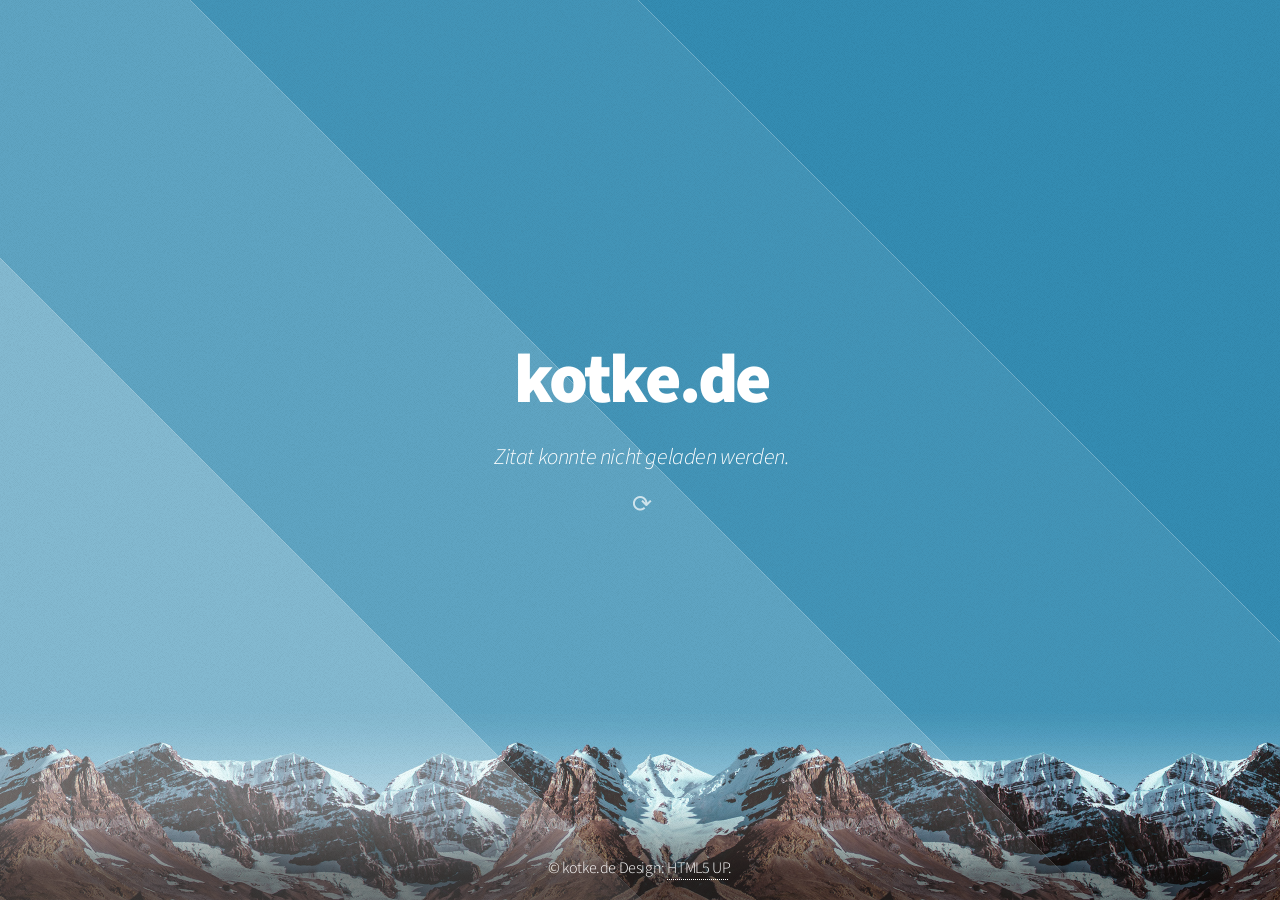
<file: index.html>
<!DOCTYPE HTML>
<!--
	Aerial by HTML5 UP
	html5up.net | @ajlkn
	Free for personal and commercial use under the CCA 3.0 license (html5up.net/license)
-->
<html>
	<head>
		<title>kotke.de</title>
		<meta charset="utf-8" />
		<meta name="viewport" content="width=device-width, initial-scale=1, user-scalable=no" />
		<link rel="stylesheet" href="assets/css/main.css" />
		<noscript><link rel="stylesheet" href="assets/css/noscript.css" /></noscript>
	</head>
	<body class="is-preload">
		<div id="wrapper">
			<div id="bg"></div>
			<div id="overlay"></div>
			<div id="main">

				<!-- Header -->
					<header id="header">
						<h1>kotke.de</h1>
						<br>
						<section id="zitat-box">
							<blockquote id="quote">
								Lade Zitat...
							</blockquote>
							<p id="author"></p>
							<button id="reload-btn" aria-label="Neues Zitat laden">
								⟳
							</button>
						</section>
					</header>

				<!-- Footer -->
					<footer id="footer">
						<span class="copyright">&copy; kotke.de Design: <a href="http://html5up.net">HTML5 UP</a>.</span>
					</footer>

			</div>
		</div>
		<script>
			window.onload = function() { document.body.classList.remove('is-preload'); }
			window.ontouchmove = function() { return false; }
			window.onorientationchange = function() { document.body.scrollTop = 0; }
		</script>
		<script>
			async function ladeZitat() {
			    try {
			        const response = await fetch(
			            'https://api.zitat-service.de/v1/quote?language=de'
			        );
			
			        const data = await response.json();
			
			        document.getElementById('quote').textContent =
			            '„' + data.quote + '“';
			
			        document.getElementById('author').textContent =
			            data.authorName
			                ? '— ' + data.authorName
			                : '';
			
			    } catch (error) {
			        document.getElementById('quote').textContent =
			            'Zitat konnte nicht geladen werden.';
			        document.getElementById('author').textContent = '';
			    }
			}

			document
				.getElementById('reload-btn')
				.addEventListener('click', ladeZitat);
			ladeZitat();
			</script>
	</body>
</html>
</file>
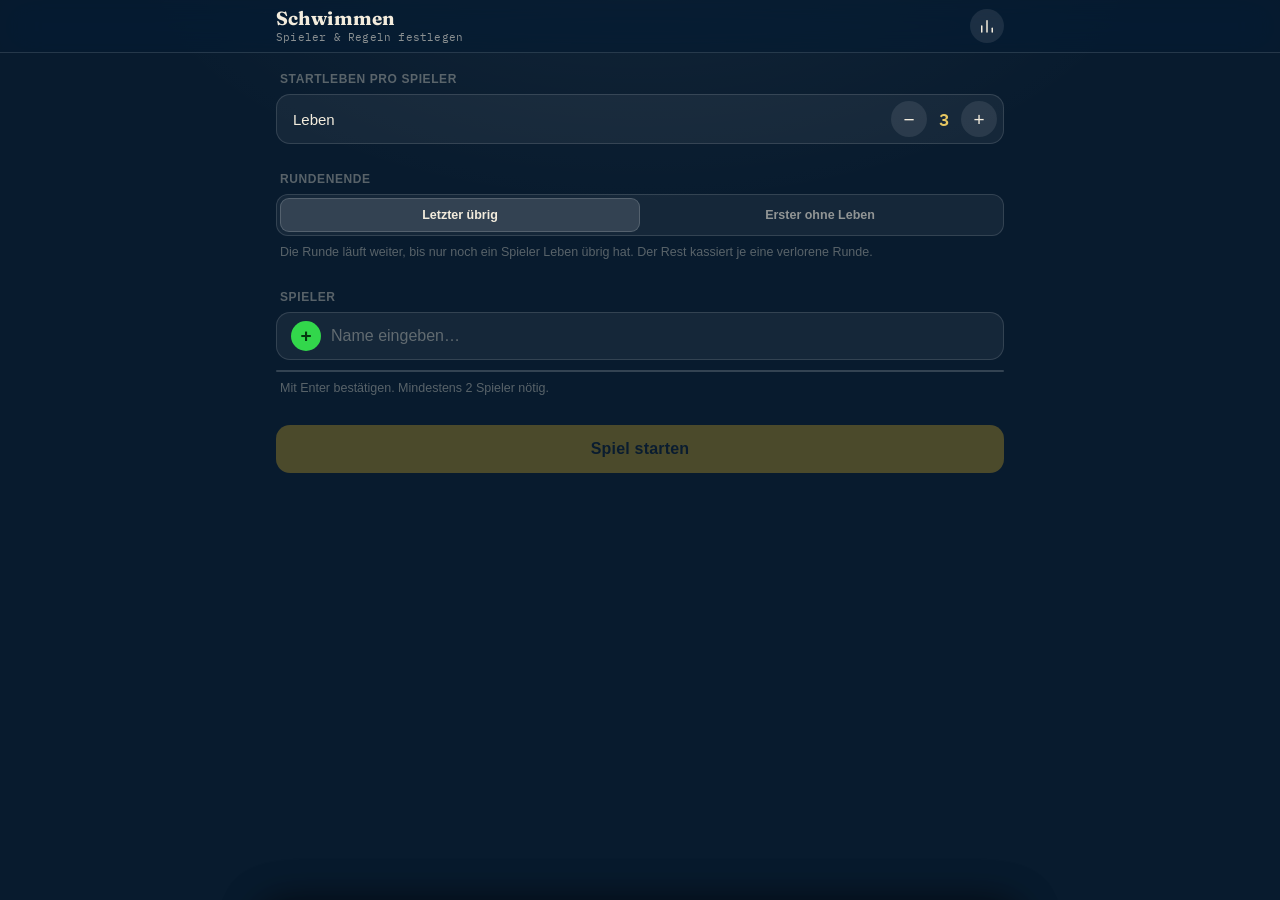
<file: schwimmen/index.html>
<!DOCTYPE html>
<html lang="de">
<head>
<meta charset="UTF-8">
<meta name="viewport" content="width=device-width, initial-scale=1.0, viewport-fit=cover, maximum-scale=1.0">
<title>Schwimmen — Lebenszähler</title>

<link rel="manifest" href="manifest.json">
<meta name="theme-color" content="#081B2E">
<link rel="icon" href="icon-192.png" type="image/png">
<link rel="apple-touch-icon" href="apple-touch-icon.png">
<meta name="apple-mobile-web-app-capable" content="yes">
<meta name="apple-mobile-web-app-status-bar-style" content="black-translucent">
<meta name="apple-mobile-web-app-title" content="Schwimmen">
<meta name="mobile-web-app-capable" content="yes">

<link rel="preconnect" href="https://fonts.googleapis.com">
<link href="https://fonts.googleapis.com/css2?family=Fraunces:opsz,wght@9..144,600;9..144,700&family=IBM+Plex+Mono:wght@500;600&display=swap" rel="stylesheet">
<link rel="stylesheet" href="css/styles.css">
</head>
<body>

<header class="topbar">
  <div class="topbar-inner">
    <div class="topbar-titles">
      <h1 class="topbar-title">Schwimmen</h1>
      <p class="topbar-subtitle" id="topbar-subtitle"></p>
    </div>
    <div class="topbar-actions">
      <button class="icon-btn" id="nav-newround-btn" type="button" aria-label="Neue Runde" style="display:none;">
        <svg viewBox="0 0 24 24" fill="none" stroke="currentColor" stroke-width="2" stroke-linecap="round" stroke-linejoin="round"><path d="M20 11a8 8 0 0 0-14.9-4"/><path d="M4 4v4h4"/><path d="M4 13a8 8 0 0 0 14.9 4"/><path d="M20 20v-4h-4"/></svg>
      </button>
      <button class="icon-btn" id="nav-overview-btn" type="button" aria-label="Übersicht">
        <svg viewBox="0 0 24 24" fill="none" stroke="currentColor" stroke-width="2" stroke-linecap="round" stroke-linejoin="round"><line x1="5" y1="20" x2="5" y2="12"/><line x1="12" y1="20" x2="12" y2="5"/><line x1="19" y1="20" x2="19" y2="15"/></svg>
      </button>
    </div>
  </div>
</header>

<main class="content">
  <!-- LOBBY -->
  <section id="lobby-screen" class="screen">

    <div class="section">
      <p class="section-label">Startleben pro Spieler</p>
      <div class="stepper-pill">
        <span class="stepper-label">Leben</span>
        <div class="stepper-controls">
          <button class="stepper-btn" id="lives-minus" type="button" aria-label="Weniger Startleben">−</button>
          <span class="stepper-value" id="lives-value">3</span>
          <button class="stepper-btn" id="lives-plus" type="button" aria-label="Mehr Startleben">+</button>
        </div>
      </div>
    </div>

    <div class="section">
      <p class="section-label">Rundenende</p>
      <div class="segmented" id="mode-toggle">
        <div class="segmented-thumb"></div>
        <button type="button" class="segmented-btn" id="mode-last-btn" data-mode="last">Letzter übrig</button>
        <button type="button" class="segmented-btn" id="mode-firstout-btn" data-mode="firstOut">Erster ohne Leben</button>
      </div>
      <p class="mode-hint" id="mode-hint"></p>
    </div>

    <div class="section">
      <p class="section-label">Spieler</p>
      <div class="add-row">
        <button class="plus-circle" id="add-player-btn" type="button" aria-label="Spieler hinzufügen">+</button>
        <input type="text" id="player-input" placeholder="Name eingeben…" maxlength="20">
      </div>
      <ul class="ios-list" id="player-list"></ul>
      <p class="section-footnote" id="lobby-hint"></p>
    </div>

    <button class="primary-btn" id="start-btn" disabled>Spiel starten</button>

    <div class="btn-stack" id="lobby-secondary-btns" style="display:none;">
      <button class="text-btn destructive" id="lobby-reset-all-btn" type="button">Alles zurücksetzen</button>
    </div>
  </section>

  <!-- GAME -->
  <section id="game-screen" class="screen" style="display:none;">
    <div class="tiles" id="tiles"></div>
  </section>
</main>

<!-- OVERVIEW SHEET -->
<div class="sheet-backdrop" id="overview-backdrop"></div>
<div class="sheet" id="overview-sheet">
  <div class="sheet-grabber"></div>
  <div class="sheet-header">
    <h2 class="sheet-title">Übersicht</h2>
    <button class="sheet-close" id="overview-close-btn" type="button" aria-label="Schließen">✕</button>
  </div>
  <table class="stats-table" id="stats-table">
    <thead>
      <tr>
        <th>Spieler</th>
        <th class="num">Siege</th>
        <th class="num">Verlorene Runden</th>
      </tr>
    </thead>
    <tbody id="stats-tbody"></tbody>
  </table>
  <p class="empty-hint" id="stats-empty-hint" style="display:none;">Noch keine Runde gespielt.</p>

  <div class="btn-stack">
    <button class="text-btn" id="overview-reset-stats-btn" type="button">Statistik zurücksetzen</button>
    <button class="text-btn destructive" id="overview-reset-all-btn" type="button">Alles zurücksetzen</button>
  </div>
</div>

<!-- WINNER SHEET -->
<div class="sheet-backdrop" id="winner-backdrop"></div>
<div class="sheet" id="winner-sheet">
  <div class="sheet-grabber"></div>
  <div class="winner-body">
    <div class="winner-eyebrow" id="winner-eyebrow">Letzter am Tisch</div>
    <h2 class="winner-name" id="winner-name">—</h2>
    <p class="winner-sub" id="winner-sub"></p>
  </div>
  <div class="btn-stack">
    <button class="primary-btn" id="winner-newround-btn" type="button">Neue Runde</button>
    <button class="text-btn" id="winner-overview-btn" type="button">Übersicht</button>
  </div>
</div>

<script type="module" src="js/main.js"></script>

</body>
</html>
</file>
<file: assets/css/noscript.css>
/*
	Aerial by HTML5 UP
	html5up.net | @ajlkn
	Free for personal and commercial use under the CCA 3.0 license (html5up.net/license)
*/

/* Wrapper */

	#wrapper {
		opacity: 1 !important;
	}

/* Overlay */

	#overlay {
		opacity: 1 !important;
	}

/* Header */

	#header {
		opacity: 1 !important;
	}

		#header nav li {
			opacity: 1 !important;
		}
</file>
<file: schwimmen/css/styles.css>
:root{
  --bg:#081B2E;
  --surface: rgba(255,255,255,0.055);
  --surface-2: rgba(255,255,255,0.09);
  --surface-3: rgba(255,255,255,0.13);
  --hairline: rgba(255,255,255,0.13);
  --cream:#F3ECDD;
  --cream-dim: rgba(243,236,221,0.56);
  --cream-faint: rgba(243,236,221,0.34);
  --ink:#0F2033;
  --brass:#C9A227;
  --brass-bright:#E7C761;
  --red:#FF453A;
  --card-red:#B23A2E;
  --green:#32D74B;
  --nav-h: 52px;
}
*{ box-sizing:border-box; -webkit-tap-highlight-color:transparent; }
html{ height:100%; touch-action:manipulation; }
body{
  margin:0;
  min-height:100%;
  touch-action:manipulation;
  background:
    radial-gradient(ellipse 900px 500px at 50% -10%, rgba(255,255,255,0.05), transparent 60%),
    var(--bg);
  color:var(--cream);
  font-family:-apple-system, BlinkMacSystemFont, "SF Pro Text", "SF Pro Display", "Helvetica Neue", Arial, sans-serif;
  -webkit-font-smoothing:antialiased;
  overscroll-behavior-y:none;
}
button, input{ font-family:inherit; }
button{ touch-action:manipulation; user-select:none; -webkit-user-select:none; }
::selection{ background:rgba(201,162,39,0.35); }

/* ---------- top bar ---------- */
.topbar{
  position:fixed; top:0; left:0; right:0; z-index:20;
  padding-top:env(safe-area-inset-top);
  background:rgba(8,27,46,0.72);
  -webkit-backdrop-filter:blur(20px) saturate(160%);
  backdrop-filter:blur(20px) saturate(160%);
  border-bottom:1px solid var(--hairline);
}
.topbar-inner{
  height:var(--nav-h);
  display:flex; align-items:center; justify-content:space-between;
  padding:0 16px;
  max-width:760px; margin:0 auto;
}
.topbar-titles{ display:flex; flex-direction:column; justify-content:center; min-width:0; }
.topbar-title{
  font-family:'Fraunces', serif;
  font-weight:700;
  font-size:19px;
  margin:0;
  letter-spacing:0.1px;
  line-height:1.1;
}
.topbar-subtitle{
  font-family:'IBM Plex Mono', monospace;
  font-size:10.5px;
  color:var(--cream-dim);
  margin:1px 0 0;
  letter-spacing:0.2px;
  white-space:nowrap; overflow:hidden; text-overflow:ellipsis;
}
.topbar-actions{ display:flex; align-items:center; gap:4px; flex-shrink:0; }

.icon-btn{
  width:34px; height:34px;
  border-radius:50%;
  border:none;
  background:var(--surface-2);
  color:var(--cream);
  display:flex; align-items:center; justify-content:center;
  cursor:pointer;
  transition:background .15s ease, transform .1s ease;
}
.icon-btn:active{ transform:scale(0.9); background:var(--surface-3); }
.icon-btn svg{ width:18px; height:18px; }

.content{
  max-width:760px; margin:0 auto;
  padding: calc(var(--nav-h) + env(safe-area-inset-top) + 20px) 16px calc(48px + env(safe-area-inset-bottom));
}

.screen{ animation:screenIn .32s cubic-bezier(.36,.66,.04,1); }
@keyframes screenIn{
  from{ opacity:0; transform:translateY(8px); }
  to{ opacity:1; transform:translateY(0); }
}

/* ---------- section / grouped list look ---------- */
.section{ margin-bottom:28px; }
.section-label{
  font-size:12px; font-weight:600;
  text-transform:uppercase; letter-spacing:0.6px;
  color:var(--cream-faint);
  margin:0 0 8px 4px;
}
.section-footnote{
  font-size:12.5px; color:var(--cream-faint);
  margin:8px 4px 0; line-height:1.4;
}

.card{
  background:var(--surface);
  border:1px solid var(--hairline);
  border-radius:16px;
}

/* ---------- stepper ---------- */
.stepper-pill{
  display:flex; align-items:center; justify-content:space-between;
  background:var(--surface); border:1px solid var(--hairline);
  border-radius:14px; padding:6px 6px;
}
.stepper-label{ font-size:15px; font-weight:500; padding-left:10px; }
.stepper-controls{ display:flex; align-items:center; gap:2px; }
.stepper-btn{
  width:36px; height:36px; border-radius:50%;
  border:none; background:var(--surface-2); color:var(--cream);
  font-size:19px; cursor:pointer; line-height:1;
  display:flex; align-items:center; justify-content:center;
  transition:background .15s ease, transform .08s ease;
}
.stepper-btn:active{ transform:scale(0.88); background:var(--surface-3); }
.stepper-value{
  font-family:'IBM Plex Mono', monospace; font-weight:600; font-size:17px;
  min-width:30px; text-align:center; color:var(--brass-bright);
}

/* ---------- segmented control ---------- */
.segmented{
  position:relative;
  display:flex;
  background:var(--surface);
  border:1px solid var(--hairline);
  border-radius:12px;
  padding:3px;
}
.segmented-thumb{
  position:absolute; top:3px; bottom:3px; left:3px;
  width:calc(50% - 3px);
  background:var(--surface-3);
  border:1px solid rgba(255,255,255,0.16);
  border-radius:9px;
  transition:transform .32s cubic-bezier(.36,.66,.04,1);
}
.segmented.mode-firstOut .segmented-thumb{ transform:translateX(100%); }
.segmented-btn{
  position:relative; z-index:1; flex:1;
  background:none; border:none;
  padding:10px 6px;
  font-size:12.5px; font-weight:600;
  color:var(--cream-dim);
  cursor:pointer;
  transition:color .2s ease;
}
.segmented-btn.active{ color:var(--cream); }
.mode-hint{ font-size:12.5px; color:var(--cream-faint); margin:8px 4px 0; line-height:1.4; }

/* ---------- add player row ---------- */
.add-row{
  display:flex; align-items:center; gap:10px;
  background:var(--surface); border:1px solid var(--hairline);
  border-radius:14px; padding:6px 8px 6px 14px;
  margin-bottom:10px;
}
.add-row input[type="text"]{
  flex:1; border:none; background:none; outline:none;
  color:var(--cream); font-size:16px; padding:8px 0;
}
.add-row input[type="text"]::placeholder{ color:var(--cream-faint); }
.plus-circle{
  width:30px; height:30px; border-radius:50%; flex-shrink:0;
  background:var(--green); border:none; color:#04380F;
  font-size:19px; font-weight:700; cursor:pointer;
  display:flex; align-items:center; justify-content:center;
  transition:transform .1s ease, opacity .15s ease;
}
.plus-circle:active{ transform:scale(0.88); }
.plus-circle:disabled{ opacity:0.3; }

/* ---------- ios-style grouped list ---------- */
.ios-list{
  list-style:none; margin:0; padding:0;
  background:var(--surface); border:1px solid var(--hairline);
  border-radius:14px; overflow:hidden;
}
.ios-row{
  display:flex; align-items:center; justify-content:space-between;
  padding:12px 14px; min-height:48px;
  border-bottom:1px solid var(--hairline);
}
.ios-row:last-child{ border-bottom:none; }
.ios-row-text{ font-size:15.5px; }
.played-tag{
  font-family:'IBM Plex Mono', monospace; font-size:11px;
  color:var(--cream-faint); margin-left:8px;
}
.minus-circle{
  width:24px; height:24px; border-radius:50%; flex-shrink:0;
  background:var(--red); border:none; color:#fff;
  font-size:16px; font-weight:700; line-height:1; cursor:pointer;
  display:flex; align-items:center; justify-content:center;
  transition:transform .1s ease;
}
.minus-circle:active{ transform:scale(0.85); }

.empty-hint{ font-size:14px; color:var(--cream-faint); margin:14px 6px 0; text-align:center; }

/* ---------- buttons ---------- */
.primary-btn{
  width:100%; padding:15px; border:none; border-radius:14px;
  background:var(--brass); color:var(--ink);
  font-size:16px; font-weight:700; letter-spacing:0.2px;
  cursor:pointer;
  transition:opacity .12s ease, transform .1s ease;
}
.primary-btn:active:not(:disabled){ opacity:0.72; transform:scale(0.99); }
.primary-btn:disabled{ opacity:0.35; cursor:not-allowed; }

.text-btn{
  width:100%; padding:13px; border:none; border-radius:14px;
  background:var(--surface); border:1px solid var(--hairline);
  color:var(--cream); font-size:15px; font-weight:500;
  cursor:pointer; transition:background .15s ease, opacity .12s ease;
}
.text-btn:active{ opacity:0.6; }
.text-btn.destructive{ color:var(--red); }

.btn-stack{ display:flex; flex-direction:column; gap:10px; margin-top:10px; }

/* ---------- game screen ---------- */
.tiles{
  display:grid;
  grid-template-columns:repeat(auto-fill, minmax(168px,1fr));
  gap:12px;
}
.tile{
  position:relative;
  background:var(--surface);
  border:1px solid var(--hairline);
  border-radius:16px;
  padding:16px 14px 14px;
  overflow:hidden;
  transition:opacity .3s ease, filter .3s ease;
}
.tile.out{ opacity:0.5; filter:grayscale(0.7); }
.tile.safe{
  border-color: rgba(50,215,75,0.4);
  box-shadow: 0 0 0 1px rgba(50,215,75,0.25) inset;
}

.tile-top{ display:flex; align-items:flex-start; justify-content:space-between; margin-bottom:12px; gap:6px; }
.tile-name{
  font-size:16.5px; font-weight:600;
  word-break:break-word; line-height:1.25;
}
.undo-btn{
  width:28px; height:28px; border-radius:50%; flex-shrink:0;
  background:var(--surface-2); border:none; color:var(--cream-dim);
  cursor:pointer; display:flex; align-items:center; justify-content:center;
  transition:background .15s ease, transform .1s ease;
}
.undo-btn svg{ width:14px; height:14px; }
.undo-btn:active:not(:disabled){ transform:scale(0.85); }
.undo-btn:disabled{ opacity:0.25; }

/* ---------- life cards: fanned hand ---------- */
.cards-fan{
  display:flex; align-items:flex-end;
  height:52px; padding:0 6px 4px 2px;
  margin-bottom:14px;
  transition:opacity .35s ease, filter .35s ease;
}
.tile.safe .cards-fan{
  opacity:0.3;
  filter:saturate(0.5) grayscale(0.2);
}
.life-card{
  --fan-rotate: 0deg;
  --fan-lift: 0px;
  position:relative;
  width:28px; height:40px; flex-shrink:0;
  border-radius:5px;
  background:linear-gradient(150deg, var(--cream), #E4DAC4);
  border:1px solid rgba(0,0,0,0.22);
  box-shadow:0 2px 5px rgba(0,0,0,0.3), 0 0 0 1px rgba(255,255,255,0.04) inset;
  transform-origin:center bottom;
  transform:rotate(var(--fan-rotate)) translateY(var(--fan-lift));
  transition:transform .4s cubic-bezier(.34,1.56,.64,1), background .35s ease, opacity .3s ease, box-shadow .35s ease;
}
.life-card:not(:first-child){ margin-left:-13px; }
.life-card .pip{
  position:absolute;
  font-family:Georgia,'Times New Roman',serif;
  font-size:11px; font-weight:700; line-height:1;
}
.life-card .pip.top{ top:3px; left:3px; }
.life-card .pip.bottom{ bottom:3px; right:3px; transform:rotate(180deg); }
.life-card.suit-red .pip{ color:var(--card-red); }
.life-card.suit-black .pip{ color:var(--ink); }

/* Karte fliegt beim Verlieren komplett weg, statt nur abgedunkelt zu werden */
.life-card.leaving{
  transform:rotate(calc(var(--fan-rotate) + 12deg)) translateY(calc(var(--fan-lift) + 30px)) scale(0.7) !important;
  opacity:0;
  pointer-events:none;
}
/* Karte poppt beim Zurückgeben (Undo) sichtbar rein */
.life-card.entering{
  transform:scale(0.5) translateY(24px) !important;
  opacity:0;
}

.minus-btn{
  width:100%; padding:10px; border:none; border-radius:10px;
  background:rgba(255,69,58,0.9); color:#fff;
  font-size:13.5px; font-weight:600; cursor:pointer;
  transition:opacity .12s ease, transform .1s ease;
}
.minus-btn:active:not(:disabled){ opacity:0.7; transform:scale(0.98); }
.minus-btn:disabled{ opacity:0.28; cursor:not-allowed; }

.safe-btn{
  width:100%; margin-top:8px; padding:7px; border-radius:8px;
  background:transparent; border:1px dashed rgba(255,255,255,0.16);
  color:var(--cream-faint); font-size:11.5px; font-weight:500;
  display:flex; align-items:center; justify-content:center; gap:5px;
  cursor:pointer; transition:background .15s ease, opacity .12s ease, transform .1s ease, border-color .15s ease, color .15s ease;
}
.safe-btn svg{ width:12px; height:12px; flex-shrink:0; opacity:0.75; }
.safe-btn:active:not(:disabled){ opacity:0.6; transform:scale(0.98); }
.safe-btn:disabled{ opacity:0.22; cursor:not-allowed; }
.safe-btn.is-active{
  background:rgba(50,215,75,0.1); border:1px solid rgba(50,215,75,0.35);
  color:var(--green); font-weight:600;
}

.stamp{
  position:absolute; top:40%; left:50%;
  transform:translate(-50%,-50%) rotate(-16deg);
  font-family:'Fraunces', serif; font-weight:700; font-size:19px;
  border-radius:8px;
  padding:2px 9px; letter-spacing:1.5px;
  opacity:0; pointer-events:none; transition:opacity .3s ease;
}
.stamp.raus-stamp{ color:var(--red); border:2.5px solid var(--red); }
.stamp.safe-stamp{ color:var(--green); border:2.5px solid var(--green); transform:translate(-50%,-50%) rotate(11deg); }
.tile.out .stamp.raus-stamp{ opacity:0.9; }
.tile.safe .stamp.safe-stamp{ opacity:0.9; }

/* ---------- bottom sheets ---------- */
.sheet-backdrop{
  position:fixed; inset:0; z-index:40;
  background:rgba(0,0,0,0.5);
  opacity:0; pointer-events:none;
  transition:opacity .28s ease;
}
.sheet-backdrop.open{ opacity:1; pointer-events:auto; }

.sheet{
  position:fixed; left:0; right:0; bottom:0; z-index:41;
  max-width:760px; margin:0 auto;
  background:#0D2740;
  border:1px solid var(--hairline);
  border-bottom:none;
  border-radius:22px 22px 0 0;
  padding:10px 20px calc(24px + env(safe-area-inset-bottom));
  max-height:82vh; overflow-y:auto;
  transform:translateY(105%);
  transition:transform .36s cubic-bezier(.32,.72,0,1);
  box-shadow:0 -10px 40px rgba(0,0,0,0.4);
}
.sheet.open{ transform:translateY(0); }
.sheet-grabber{
  width:36px; height:5px; border-radius:3px;
  background:var(--surface-3); margin:2px auto 14px;
}
.sheet-header{
  display:flex; align-items:center; justify-content:space-between;
  margin-bottom:16px;
}
.sheet-title{ font-family:'Fraunces', serif; font-weight:700; font-size:20px; margin:0; }
.sheet-close{
  width:30px; height:30px; border-radius:50%; border:none;
  background:var(--surface-2); color:var(--cream-dim); font-size:15px;
  cursor:pointer; display:flex; align-items:center; justify-content:center;
}
.sheet-close:active{ transform:scale(0.9); }

/* stats table */
.stats-table{ width:100%; border-collapse:collapse; margin:4px 0 4px; }
.stats-table th, .stats-table td{
  text-align:left; padding:11px 8px;
  border-bottom:1px solid var(--hairline);
  font-size:14px;
}
.stats-table th{
  font-size:10.5px; text-transform:uppercase; letter-spacing:0.6px;
  color:var(--cream-faint); font-weight:600;
}
.stats-table td.num, .stats-table th.num{ text-align:center; font-family:'IBM Plex Mono', monospace; }
.stats-table tr:last-child td{ border-bottom:none; }
.rank-badge{
  display:inline-flex; align-items:center; justify-content:center;
  width:20px; height:20px; border-radius:50%;
  background:rgba(201,162,39,0.18); color:var(--brass-bright);
  font-family:'IBM Plex Mono', monospace; font-size:10.5px; margin-right:8px;
}
.win-count{ color:var(--green); font-weight:600; }
.loss-count{ color:var(--red); font-weight:600; }

/* winner sheet */
.winner-body{ text-align:center; padding:14px 4px 4px; }
.winner-eyebrow{
  font-size:12px; letter-spacing:1.6px; text-transform:uppercase;
  color:var(--brass-bright); margin-bottom:8px; font-weight:600;
}
.winner-name{
  font-family:'Fraunces', serif; font-weight:700; font-size:32px; margin:0 0 8px;
}
.winner-sub{ font-size:14px; color:var(--cream-dim); margin:0 0 22px; min-height:1px; }
.sheet.loss-style .winner-eyebrow{ color:#FF8B80; }
.sheet.loss-style .winner-name{ color:#FF8B80; }

@media (max-width:420px){
  .tiles{ grid-template-columns:1fr 1fr; }
}
</file>
<file: assets/css/main.css>
@import url("https://fonts.googleapis.com/css?family=Source+Sans+Pro:300,900");
@import url("fontawesome-all.min.css");

/*
	Aerial by HTML5 UP
	html5up.net | @ajlkn
	Free for personal and commercial use under the CCA 3.0 license (html5up.net/license)
*/

html, body, div, span, applet, object,
iframe, h1, h2, h3, h4, h5, h6, p, blockquote,
pre, a, abbr, acronym, address, big, cite,
code, del, dfn, em, img, ins, kbd, q, s, samp,
small, strike, strong, sub, sup, tt, var, b,
u, i, center, dl, dt, dd, ol, ul, li, fieldset,
form, label, legend, table, caption, tbody,
tfoot, thead, tr, th, td, article, aside,
canvas, details, embed, figure, figcaption,
footer, header, hgroup, menu, nav, output, ruby,
section, summary, time, mark, audio, video {
	margin: 0;
	padding: 0;
	border: 0;
	font-size: 100%;
	font: inherit;
	vertical-align: baseline;}

article, aside, details, figcaption, figure,
footer, header, hgroup, menu, nav, section {
	display: block;}

body {
	line-height: 1;
}

ol, ul {
	list-style: none;
}

#reload-btn {
    background: none;
    border: none;
    color: inherit;
    font-size: 1.5rem;
    cursor: pointer;
    padding: 0.25rem;
    transition: transform 0.3s ease, opacity 0.2s ease;
    opacity: 0.7;
}

#reload-btn:hover {
    opacity: 1;
    transform: rotate(180deg);
}

#reload-btn:focus {
    outline: none;
    box-shadow: none;
}

#reload-btn.loading {
    animation: spin .6s linear;
}

@keyframes spin {
    from { transform: rotate(0deg); }
    to   { transform: rotate(360deg); }
}


#quote {
    font-size: 1.4rem;
    font-style: italic;
}

blockquote, q {
	quotes: none;
}

	blockquote:before, blockquote:after, q:before, q:after {
		content: '';
		content: none;
	}

table {
	border-collapse: collapse;
	border-spacing: 0;
}

body {
	-webkit-text-size-adjust: none;
}

mark {
	background-color: transparent;
	color: inherit;
}

input::-moz-focus-inner {
	border: 0;
	padding: 0;
}

input, select, textarea {
	-moz-appearance: none;
	-webkit-appearance: none;
	-ms-appearance: none;
	appearance: none;
}

/* Basic */

	html {
		box-sizing: border-box;
	}

	*, *:before, *:after {
		box-sizing: inherit;
	}

	body {
		background: #fff;
		overflow: hidden;
	}

		body.is-preload *, body.is-preload *:before, body.is-preload *:after {
			-moz-animation: none !important;
			-webkit-animation: none !important;
			-ms-animation: none !important;
			animation: none !important;
			-moz-transition: none !important;
			-webkit-transition: none !important;
			-ms-transition: none !important;
			transition: none !important;
		}

	body, input, select, textarea {
		color: #fff;
		font-family: 'Source Sans Pro', sans-serif;
		font-size: 15pt;
		font-weight: 300 !important;
		letter-spacing: -0.025em;
		line-height: 1.75em;
	}

	a {
		-moz-transition: border-color 0.2s ease-in-out;
		-webkit-transition: border-color 0.2s ease-in-out;
		-ms-transition: border-color 0.2s ease-in-out;
		transition: border-color 0.2s ease-in-out;
		border-bottom: dotted 1px;
		color: inherit;
		outline: 0;
		text-decoration: none;
	}

		a:hover {
			border-color: transparent;
		}

/* Icon */

	.icon {
		text-decoration: none;
		position: relative;
	}

		.icon:before {
			-moz-osx-font-smoothing: grayscale;
			-webkit-font-smoothing: antialiased;
			display: inline-block;
			font-style: normal;
			font-variant: normal;
			text-rendering: auto;
			line-height: 1;
			text-transform: none !important;
			font-family: 'Font Awesome 5 Free';
			font-weight: 400;
		}

		.icon > .label {
			display: none;
		}

		.icon.solid:before {
			font-weight: 900;
		}

		.icon.brands:before {
			font-family: 'Font Awesome 5 Brands';
		}

/* Wrapper */

	@-moz-keyframes wrapper {
		0% {
			opacity: 0;
		}

		100% {
			opacity: 1;
		}
	}

	@-webkit-keyframes wrapper {
		0% {
			opacity: 0;
		}

		100% {
			opacity: 1;
		}
	}

	@-ms-keyframes wrapper {
		0% {
			opacity: 0;
		}

		100% {
			opacity: 1;
		}
	}

	@keyframes wrapper {
		0% {
			opacity: 0;
		}

		100% {
			opacity: 1;
		}
	}

	#wrapper {
		-moz-animation: wrapper 3s forwards;
		-webkit-animation: wrapper 3s forwards;
		-ms-animation: wrapper 3s forwards;
		animation: wrapper 3s forwards;
		height: 100%;
		left: 0;
		opacity: 0;
		position: fixed;
		top: 0;
		width: 100%;
	}

/* BG */

	#bg {
		-moz-animation: bg 60s linear infinite;
		-webkit-animation: bg 60s linear infinite;
		-ms-animation: bg 60s linear infinite;
		animation: bg 60s linear infinite;
		-moz-backface-visibility: hidden;
		-webkit-backface-visibility: hidden;
		-ms-backface-visibility: hidden;
		backface-visibility: hidden;
		-moz-transform: translate3d(0,0,0);
		-webkit-transform: translate3d(0,0,0);
		-ms-transform: translate3d(0,0,0);
		transform: translate3d(0,0,0);
	/* Set your background with this */

		background: #348cb2 url("images/bg.jpg") bottom left;
		background-repeat: repeat-x;
		height: 100%;
		left: 0;
		opacity: 1;
		position: fixed;
		top: 0;
	}

	@-moz-keyframes bg {
		0% {
			-moz-transform: translate3d(0,0,0);
			-webkit-transform: translate3d(0,0,0);
			-ms-transform: translate3d(0,0,0);
			transform: translate3d(0,0,0);
		}

		100% {
			-moz-transform: translate3d(-2250px,0,0);
			-webkit-transform: translate3d(-2250px,0,0);
			-ms-transform: translate3d(-2250px,0,0);
			transform: translate3d(-2250px,0,0);
		}
	}

	@-webkit-keyframes bg {
		0% {
			-moz-transform: translate3d(0,0,0);
			-webkit-transform: translate3d(0,0,0);
			-ms-transform: translate3d(0,0,0);
			transform: translate3d(0,0,0);
		}

		100% {
			-moz-transform: translate3d(-2250px,0,0);
			-webkit-transform: translate3d(-2250px,0,0);
			-ms-transform: translate3d(-2250px,0,0);
			transform: translate3d(-2250px,0,0);
		}
	}

	@-ms-keyframes bg {
		0% {
			-moz-transform: translate3d(0,0,0);
			-webkit-transform: translate3d(0,0,0);
			-ms-transform: translate3d(0,0,0);
			transform: translate3d(0,0,0);
		}

		100% {
			-moz-transform: translate3d(-2250px,0,0);
			-webkit-transform: translate3d(-2250px,0,0);
			-ms-transform: translate3d(-2250px,0,0);
			transform: translate3d(-2250px,0,0);
		}
	}

	@keyframes bg {
		0% {
			-moz-transform: translate3d(0,0,0);
			-webkit-transform: translate3d(0,0,0);
			-ms-transform: translate3d(0,0,0);
			transform: translate3d(0,0,0);
		}

		100% {
			-moz-transform: translate3d(-2250px,0,0);
			-webkit-transform: translate3d(-2250px,0,0);
			-ms-transform: translate3d(-2250px,0,0);
			transform: translate3d(-2250px,0,0);
		}
	}

	#bg {
		background-size: 2250px auto;
		width: 6750px;
	}

/* Overlay */

	@-moz-keyframes overlay {
		0% {
			opacity: 0;
		}

		100% {
			opacity: 1;
		}
	}

	@-webkit-keyframes overlay {
		0% {
			opacity: 0;
		}

		100% {
			opacity: 1;
		}
	}

	@-ms-keyframes overlay {
		0% {
			opacity: 0;
		}

		100% {
			opacity: 1;
		}
	}

	@keyframes overlay {
		0% {
			opacity: 0;
		}

		100% {
			opacity: 1;
		}
	}

	#overlay {
		-moz-animation: overlay 1.5s 1.5s forwards;
		-webkit-animation: overlay 1.5s 1.5s forwards;
		-ms-animation: overlay 1.5s 1.5s forwards;
		animation: overlay 1.5s 1.5s forwards;
		background-attachment: fixed, fixed;
		background-image: url("images/overlay-pattern.png"), url("images/overlay.svg");
		background-position: top left, center center;
		background-repeat: repeat, no-repeat;
		background-size: auto, cover;
		height: 100%;
		left: 0;
		opacity: 0;
		position: fixed;
		top: 0;
		width: 100%;
	}

/* Main */

	#main {
		height: 100%;
		left: 0;
		position: fixed;
		text-align: center;
		top: 0;
		width: 100%;
	}

		#main:before {
			content: '';
			display: inline-block;
			height: 100%;
			margin-right: 0;
			vertical-align: middle;
			width: 1px;
		}

/* Header */

	@-moz-keyframes header {
		0% {
			-moz-transform: translate3d(0,1em,0);
			-webkit-transform: translate3d(0,1em,0);
			-ms-transform: translate3d(0,1em,0);
			transform: translate3d(0,1em,0);
			opacity: 0;
		}

		100% {
			-moz-transform: translate3d(0,0,0);
			-webkit-transform: translate3d(0,0,0);
			-ms-transform: translate3d(0,0,0);
			transform: translate3d(0,0,0);
			opacity: 1;
		}
	}

	@-webkit-keyframes header {
		0% {
			-moz-transform: translate3d(0,1em,0);
			-webkit-transform: translate3d(0,1em,0);
			-ms-transform: translate3d(0,1em,0);
			transform: translate3d(0,1em,0);
			opacity: 0;
		}

		100% {
			-moz-transform: translate3d(0,0,0);
			-webkit-transform: translate3d(0,0,0);
			-ms-transform: translate3d(0,0,0);
			transform: translate3d(0,0,0);
			opacity: 1;
		}
	}

	@-ms-keyframes header {
		0% {
			-moz-transform: translate3d(0,1em,0);
			-webkit-transform: translate3d(0,1em,0);
			-ms-transform: translate3d(0,1em,0);
			transform: translate3d(0,1em,0);
			opacity: 0;
		}

		100% {
			-moz-transform: translate3d(0,0,0);
			-webkit-transform: translate3d(0,0,0);
			-ms-transform: translate3d(0,0,0);
			transform: translate3d(0,0,0);
			opacity: 1;
		}
	}

	@keyframes header {
		0% {
			-moz-transform: translate3d(0,1em,0);
			-webkit-transform: translate3d(0,1em,0);
			-ms-transform: translate3d(0,1em,0);
			transform: translate3d(0,1em,0);
			opacity: 0;
		}

		100% {
			-moz-transform: translate3d(0,0,0);
			-webkit-transform: translate3d(0,0,0);
			-ms-transform: translate3d(0,0,0);
			transform: translate3d(0,0,0);
			opacity: 1;
		}
	}

	@-moz-keyframes nav-icons {
		0% {
			-moz-transform: translate3d(0,1em,0);
			-webkit-transform: translate3d(0,1em,0);
			-ms-transform: translate3d(0,1em,0);
			transform: translate3d(0,1em,0);
			opacity: 0;
		}

		100% {
			-moz-transform: translate3d(0,0,0);
			-webkit-transform: translate3d(0,0,0);
			-ms-transform: translate3d(0,0,0);
			transform: translate3d(0,0,0);
			opacity: 1;
		}
	}

	@-webkit-keyframes nav-icons {
		0% {
			-moz-transform: translate3d(0,1em,0);
			-webkit-transform: translate3d(0,1em,0);
			-ms-transform: translate3d(0,1em,0);
			transform: translate3d(0,1em,0);
			opacity: 0;
		}

		100% {
			-moz-transform: translate3d(0,0,0);
			-webkit-transform: translate3d(0,0,0);
			-ms-transform: translate3d(0,0,0);
			transform: translate3d(0,0,0);
			opacity: 1;
		}
	}

	@-ms-keyframes nav-icons {
		0% {
			-moz-transform: translate3d(0,1em,0);
			-webkit-transform: translate3d(0,1em,0);
			-ms-transform: translate3d(0,1em,0);
			transform: translate3d(0,1em,0);
			opacity: 0;
		}

		100% {
			-moz-transform: translate3d(0,0,0);
			-webkit-transform: translate3d(0,0,0);
			-ms-transform: translate3d(0,0,0);
			transform: translate3d(0,0,0);
			opacity: 1;
		}
	}

	@keyframes nav-icons {
		0% {
			-moz-transform: translate3d(0,1em,0);
			-webkit-transform: translate3d(0,1em,0);
			-ms-transform: translate3d(0,1em,0);
			transform: translate3d(0,1em,0);
			opacity: 0;
		}

		100% {
			-moz-transform: translate3d(0,0,0);
			-webkit-transform: translate3d(0,0,0);
			-ms-transform: translate3d(0,0,0);
			transform: translate3d(0,0,0);
			opacity: 1;
		}
	}

	#header {
		-moz-animation: header 1s 2.25s forwards;
		-webkit-animation: header 1s 2.25s forwards;
		-ms-animation: header 1s 2.25s forwards;
		animation: header 1s 2.25s forwards;
		-moz-backface-visibility: hidden;
		-webkit-backface-visibility: hidden;
		-ms-backface-visibility: hidden;
		backface-visibility: hidden;
		-moz-transform: translate3d(0,0,0);
		-webkit-transform: translate3d(0,0,0);
		-ms-transform: translate3d(0,0,0);
		transform: translate3d(0,0,0);
		cursor: default;
		display: inline-block;
		opacity: 0;
		position: relative;
		text-align: center;
		top: -1em;
		vertical-align: middle;
		width: 90%;
	}

		#header h1 {
			font-size: 4.35em;
			font-weight: 900;
			letter-spacing: -0.035em;
			line-height: 1em;
		}

		#header p {
			font-size: 1.25em;
			margin: 0.75em 0 0.25em 0;
			opacity: 0.75;
		}

		#header nav {
			margin: 1.5em 0 0 0;
		}

			#header nav li {
				-moz-animation: nav-icons 0.5s ease-in-out forwards;
				-webkit-animation: nav-icons 0.5s ease-in-out forwards;
				-ms-animation: nav-icons 0.5s ease-in-out forwards;
				animation: nav-icons 0.5s ease-in-out forwards;
				-moz-backface-visibility: hidden;
				-webkit-backface-visibility: hidden;
				-ms-backface-visibility: hidden;
				backface-visibility: hidden;
				-moz-transform: translate3d(0,0,0);
				-webkit-transform: translate3d(0,0,0);
				-ms-transform: translate3d(0,0,0);
				transform: translate3d(0,0,0);
				display: inline-block;
				height: 5.35em;
				line-height: 5.885em;
				opacity: 0;
				position: relative;
				top: 0;
				width: 5.35em;
			}

				#header nav li:nth-child(1) {
					-moz-animation-delay: 2.5s;
					-webkit-animation-delay: 2.5s;
					-ms-animation-delay: 2.5s;
					animation-delay: 2.5s;
				}

				#header nav li:nth-child(2) {
					-moz-animation-delay: 2.75s;
					-webkit-animation-delay: 2.75s;
					-ms-animation-delay: 2.75s;
					animation-delay: 2.75s;
				}

				#header nav li:nth-child(3) {
					-moz-animation-delay: 3s;
					-webkit-animation-delay: 3s;
					-ms-animation-delay: 3s;
					animation-delay: 3s;
				}

				#header nav li:nth-child(4) {
					-moz-animation-delay: 3.25s;
					-webkit-animation-delay: 3.25s;
					-ms-animation-delay: 3.25s;
					animation-delay: 3.25s;
				}

				#header nav li:nth-child(5) {
					-moz-animation-delay: 3.5s;
					-webkit-animation-delay: 3.5s;
					-ms-animation-delay: 3.5s;
					animation-delay: 3.5s;
				}

				#header nav li:nth-child(6) {
					-moz-animation-delay: 3.75s;
					-webkit-animation-delay: 3.75s;
					-ms-animation-delay: 3.75s;
					animation-delay: 3.75s;
				}

				#header nav li:nth-child(7) {
					-moz-animation-delay: 4s;
					-webkit-animation-delay: 4s;
					-ms-animation-delay: 4s;
					animation-delay: 4s;
				}

				#header nav li:nth-child(8) {
					-moz-animation-delay: 4.25s;
					-webkit-animation-delay: 4.25s;
					-ms-animation-delay: 4.25s;
					animation-delay: 4.25s;
				}

				#header nav li:nth-child(9) {
					-moz-animation-delay: 4.5s;
					-webkit-animation-delay: 4.5s;
					-ms-animation-delay: 4.5s;
					animation-delay: 4.5s;
				}

				#header nav li:nth-child(10) {
					-moz-animation-delay: 4.75s;
					-webkit-animation-delay: 4.75s;
					-ms-animation-delay: 4.75s;
					animation-delay: 4.75s;
				}

			#header nav a {
				-webkit-tap-highlight-color: rgba(0, 0, 0, 0);
				-webkit-touch-callout: none;
				border: 0;
				display: inline-block;
			}

				#header nav a:before {
					-moz-transition: all 0.2s ease-in-out;
					-webkit-transition: all 0.2s ease-in-out;
					-ms-transition: all 0.2s ease-in-out;
					transition: all 0.2s ease-in-out;
					border-radius: 100%;
					border: solid 1px #fff;
					display: block;
					font-size: 1.75em;
					height: 2.5em;
					line-height: 2.5em;
					position: relative;
					text-align: center;
					top: 0;
					width: 2.5em;
				}

				#header nav a:hover {
					font-size: 1.1em;
				}

					#header nav a:hover:before {
						background-color: rgba(255, 255, 255, 0.175);
						color: #fff;
					}

				#header nav a:active {
					font-size: 0.95em;
					background: none;
				}

					#header nav a:active:before {
						background-color: rgba(255, 255, 255, 0.35);
						color: #fff;
					}

				#header nav a span {
					display: none;
				}

/* Footer */

	#footer {
		background-image: -moz-linear-gradient(top, rgba(0,0,0,0), rgba(0,0,0,0.5) 75%);
		background-image: -webkit-linear-gradient(top, rgba(0,0,0,0), rgba(0,0,0,0.5) 75%);
		background-image: -ms-linear-gradient(top, rgba(0,0,0,0), rgba(0,0,0,0.5) 75%);
		background-image: linear-gradient(top, rgba(0,0,0,0), rgba(0,0,0,0.5) 75%);
		bottom: 0;
		cursor: default;
		height: 6em;
		left: 0;
		line-height: 8em;
		position: absolute;
		text-align: center;
		width: 100%;
	}

/* Wide */

	@media screen and (max-width: 1680px) {

		/* Basic */

			body, input, select, textarea {
				font-size: 13pt;
			}

		/* BG */

			@-moz-keyframes bg {
				0% {
					-moz-transform: translate3d(0,0,0);
					-webkit-transform: translate3d(0,0,0);
					-ms-transform: translate3d(0,0,0);
					transform: translate3d(0,0,0);
				}

				100% {
					-moz-transform: translate3d(-1500px,0,0);
					-webkit-transform: translate3d(-1500px,0,0);
					-ms-transform: translate3d(-1500px,0,0);
					transform: translate3d(-1500px,0,0);
				}

	}

		@-webkit-keyframes bg {
			0% {
				-moz-transform: translate3d(0,0,0);
				-webkit-transform: translate3d(0,0,0);
				-ms-transform: translate3d(0,0,0);
				transform: translate3d(0,0,0);
			}

			100% {
				-moz-transform: translate3d(-1500px,0,0);
				-webkit-transform: translate3d(-1500px,0,0);
				-ms-transform: translate3d(-1500px,0,0);
				transform: translate3d(-1500px,0,0);
			}
			}

		@-ms-keyframes bg {
			0% {
				-moz-transform: translate3d(0,0,0);
				-webkit-transform: translate3d(0,0,0);
				-ms-transform: translate3d(0,0,0);
				transform: translate3d(0,0,0);
			}

			100% {
				-moz-transform: translate3d(-1500px,0,0);
				-webkit-transform: translate3d(-1500px,0,0);
				-ms-transform: translate3d(-1500px,0,0);
				transform: translate3d(-1500px,0,0);
			}
		}

		@keyframes bg {
			0% {
				-moz-transform: translate3d(0,0,0);
				-webkit-transform: translate3d(0,0,0);
				-ms-transform: translate3d(0,0,0);
				transform: translate3d(0,0,0);
			}

			100% {
				-moz-transform: translate3d(-1500px,0,0);
				-webkit-transform: translate3d(-1500px,0,0);
				-ms-transform: translate3d(-1500px,0,0);
				transform: translate3d(-1500px,0,0);
			}
		}

		#bg {
			background-size: 1500px auto;
			width: 4500px;
		} }

/* Normal */

	@media screen and (max-width: 1280px) {

		/* Basic */

			body, input, select, textarea {
				font-size: 12pt;
			}

		/* BG */

			@-moz-keyframes bg {
				0% {
					-moz-transform: translate3d(0,0,0);
					-webkit-transform: translate3d(0,0,0);
					-ms-transform: translate3d(0,0,0);
					transform: translate3d(0,0,0);
				}

				100% {
					-moz-transform: translate3d(-750px,0,0);
					-webkit-transform: translate3d(-750px,0,0);
					-ms-transform: translate3d(-750px,0,0);
					transform: translate3d(-750px,0,0);
				}

	}

		@-webkit-keyframes bg {
			0% {
				-moz-transform: translate3d(0,0,0);
				-webkit-transform: translate3d(0,0,0);
				-ms-transform: translate3d(0,0,0);
				transform: translate3d(0,0,0);
			}

			100% {
				-moz-transform: translate3d(-750px,0,0);
				-webkit-transform: translate3d(-750px,0,0);
				-ms-transform: translate3d(-750px,0,0);
				transform: translate3d(-750px,0,0);
			}
			}

		@-ms-keyframes bg {
			0% {
				-moz-transform: translate3d(0,0,0);
				-webkit-transform: translate3d(0,0,0);
				-ms-transform: translate3d(0,0,0);
				transform: translate3d(0,0,0);
			}

			100% {
				-moz-transform: translate3d(-750px,0,0);
				-webkit-transform: translate3d(-750px,0,0);
				-ms-transform: translate3d(-750px,0,0);
				transform: translate3d(-750px,0,0);
			}
		}

		@keyframes bg {
			0% {
				-moz-transform: translate3d(0,0,0);
				-webkit-transform: translate3d(0,0,0);
				-ms-transform: translate3d(0,0,0);
				transform: translate3d(0,0,0);
			}

			100% {
				-moz-transform: translate3d(-750px,0,0);
				-webkit-transform: translate3d(-750px,0,0);
				-ms-transform: translate3d(-750px,0,0);
				transform: translate3d(-750px,0,0);
			}
		}

		#bg {
			background-size: 750px auto;
			width: 2250px;
		} }

/* Mobile */

	@media screen and (max-width: 736px) {

		/* Basic */

			body {
				min-width: 320px;
			}

			body, input, select, textarea {
				font-size: 11pt;
			}

		/* BG */

			@-moz-keyframes bg {
				0% {
					-moz-transform: translate3d(0,0,0);
					-webkit-transform: translate3d(0,0,0);
					-ms-transform: translate3d(0,0,0);
					transform: translate3d(0,0,0);
				}

				100% {
					-moz-transform: translate3d(-300px,0,0);
					-webkit-transform: translate3d(-300px,0,0);
					-ms-transform: translate3d(-300px,0,0);
					transform: translate3d(-300px,0,0);
				}

	}

		@-webkit-keyframes bg {
			0% {
				-moz-transform: translate3d(0,0,0);
				-webkit-transform: translate3d(0,0,0);
				-ms-transform: translate3d(0,0,0);
				transform: translate3d(0,0,0);
			}

			100% {
				-moz-transform: translate3d(-300px,0,0);
				-webkit-transform: translate3d(-300px,0,0);
				-ms-transform: translate3d(-300px,0,0);
				transform: translate3d(-300px,0,0);
			}
			}

		@-ms-keyframes bg {
			0% {
				-moz-transform: translate3d(0,0,0);
				-webkit-transform: translate3d(0,0,0);
				-ms-transform: translate3d(0,0,0);
				transform: translate3d(0,0,0);
			}

			100% {
				-moz-transform: translate3d(-300px,0,0);
				-webkit-transform: translate3d(-300px,0,0);
				-ms-transform: translate3d(-300px,0,0);
				transform: translate3d(-300px,0,0);
			}
		}

		@keyframes bg {
			0% {
				-moz-transform: translate3d(0,0,0);
				-webkit-transform: translate3d(0,0,0);
				-ms-transform: translate3d(0,0,0);
				transform: translate3d(0,0,0);
			}

			100% {
				-moz-transform: translate3d(-300px,0,0);
				-webkit-transform: translate3d(-300px,0,0);
				-ms-transform: translate3d(-300px,0,0);
				transform: translate3d(-300px,0,0);
			}
		}

		#bg {
			background-size: 300px auto;
			width: 900px;
		}

	/* Header */

		#header h1 {
			font-size: 2.5em;
		}

		#header p {
			font-size: 1em;
		}

		#header nav {
			font-size: 1em;
		}

			#header nav a:hover {
				font-size: 1em;
			}

			#header nav a:active {
				font-size: 1em;
			} }

/* Mobile (Portrait) */

	@media screen and (max-width: 480px) {

		/* BG */

			@-moz-keyframes bg {
				0% {
					-moz-transform: translate3d(0,0,0);
					-webkit-transform: translate3d(0,0,0);
					-ms-transform: translate3d(0,0,0);
					transform: translate3d(0,0,0);
				}

				100% {
					-moz-transform: translate3d(-412.5px,0,0);
					-webkit-transform: translate3d(-412.5px,0,0);
					-ms-transform: translate3d(-412.5px,0,0);
					transform: translate3d(-412.5px,0,0);
				}

	}

		@-webkit-keyframes bg {
			0% {
				-moz-transform: translate3d(0,0,0);
				-webkit-transform: translate3d(0,0,0);
				-ms-transform: translate3d(0,0,0);
				transform: translate3d(0,0,0);
			}

			100% {
				-moz-transform: translate3d(-412.5px,0,0);
				-webkit-transform: translate3d(-412.5px,0,0);
				-ms-transform: translate3d(-412.5px,0,0);
				transform: translate3d(-412.5px,0,0);
			}
			}

		@-ms-keyframes bg {
			0% {
				-moz-transform: translate3d(0,0,0);
				-webkit-transform: translate3d(0,0,0);
				-ms-transform: translate3d(0,0,0);
				transform: translate3d(0,0,0);
			}

			100% {
				-moz-transform: translate3d(-412.5px,0,0);
				-webkit-transform: translate3d(-412.5px,0,0);
				-ms-transform: translate3d(-412.5px,0,0);
				transform: translate3d(-412.5px,0,0);
			}
		}

		@keyframes bg {
			0% {
				-moz-transform: translate3d(0,0,0);
				-webkit-transform: translate3d(0,0,0);
				-ms-transform: translate3d(0,0,0);
				transform: translate3d(0,0,0);
			}

			100% {
				-moz-transform: translate3d(-412.5px,0,0);
				-webkit-transform: translate3d(-412.5px,0,0);
				-ms-transform: translate3d(-412.5px,0,0);
				transform: translate3d(-412.5px,0,0);
			}
		}

		#bg {
			background-size: 412.5px auto;
			width: 1237.5px;
		}

	/* Header */

		#header nav {
			padding: 0 1em;
		} }
</file>
